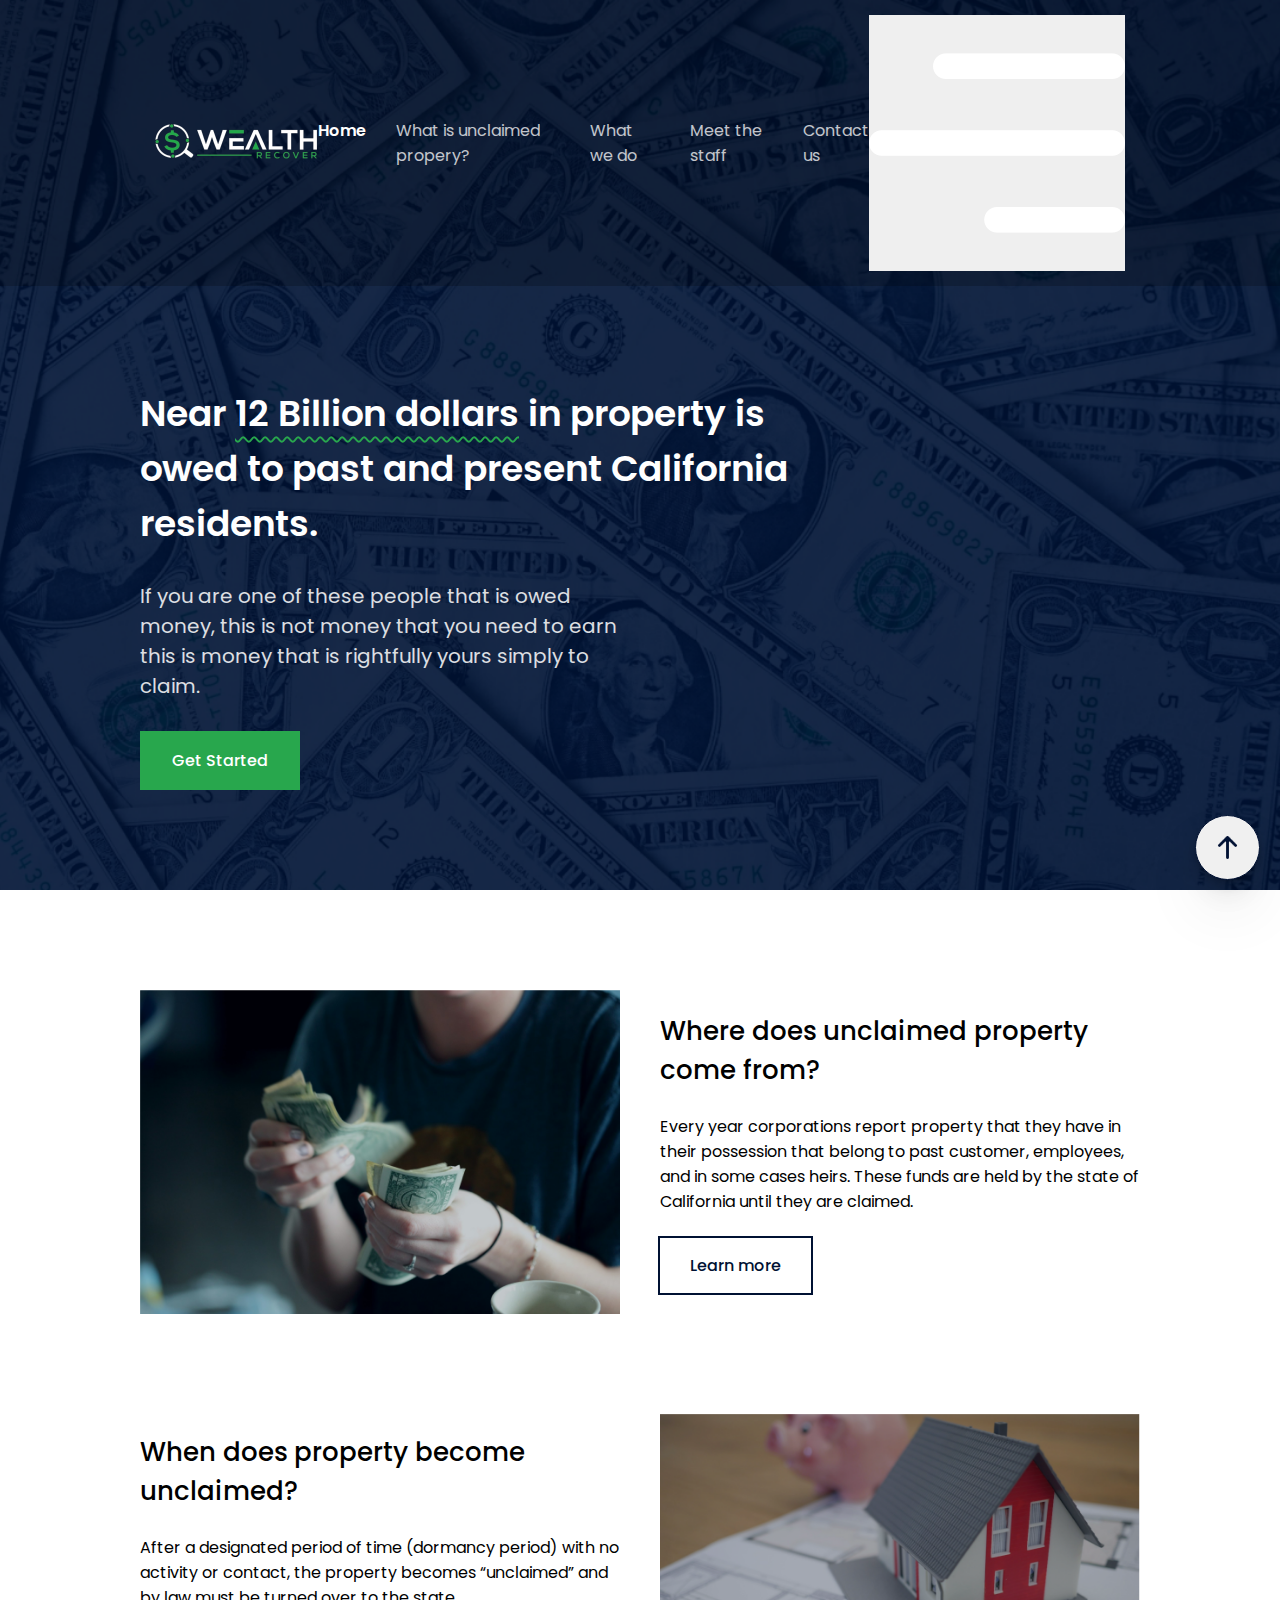
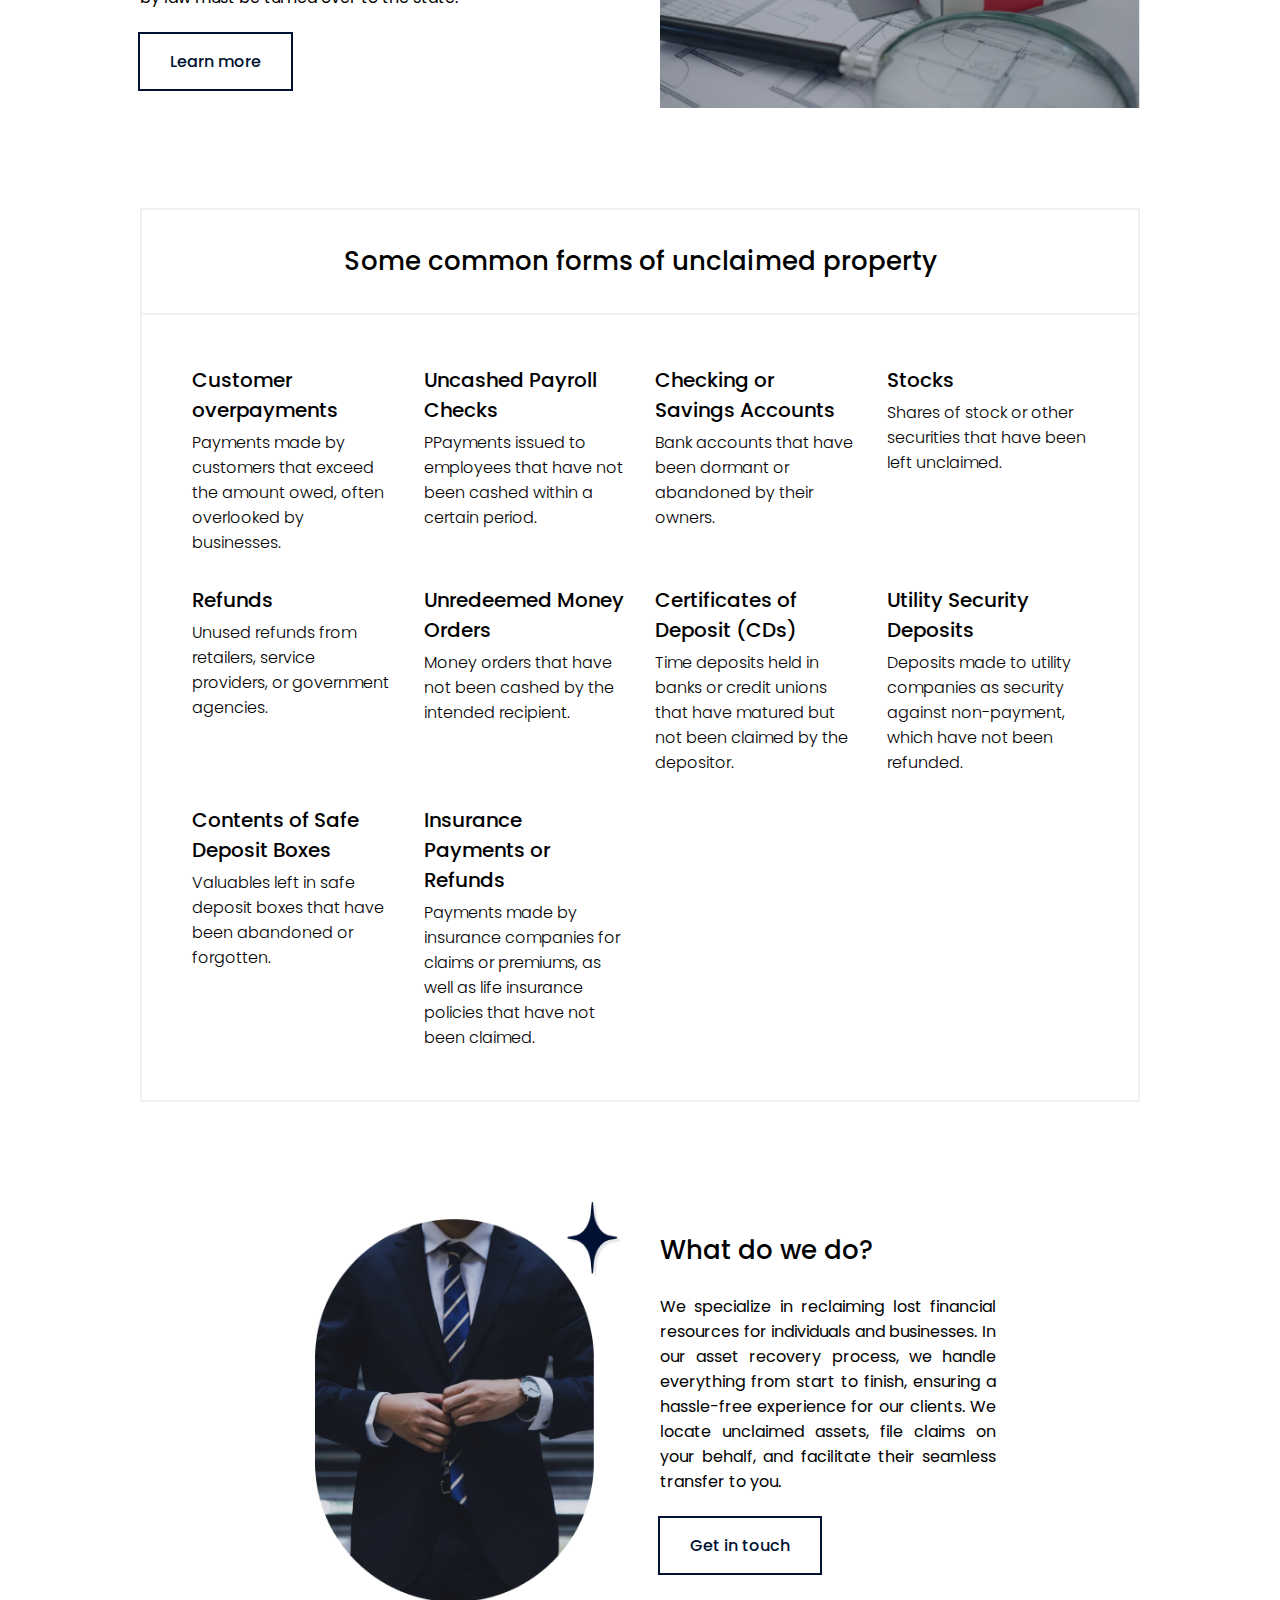
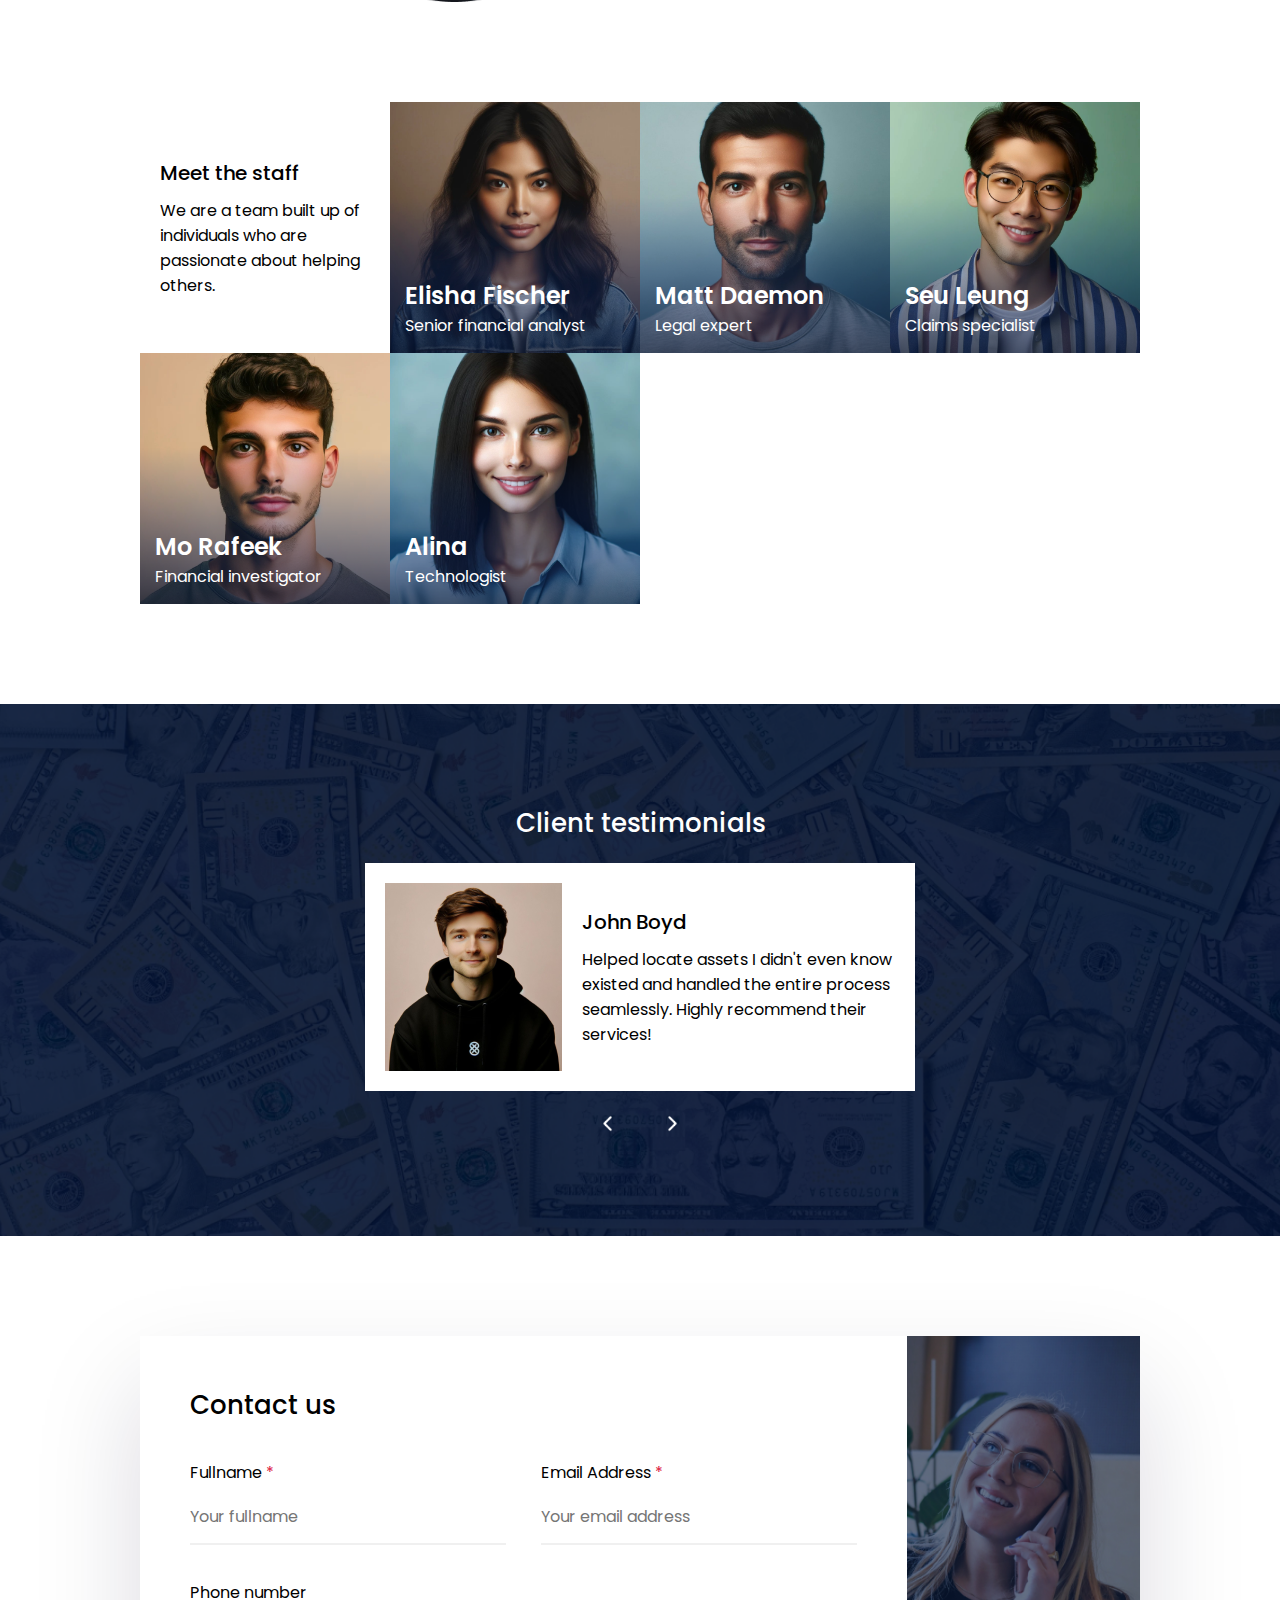
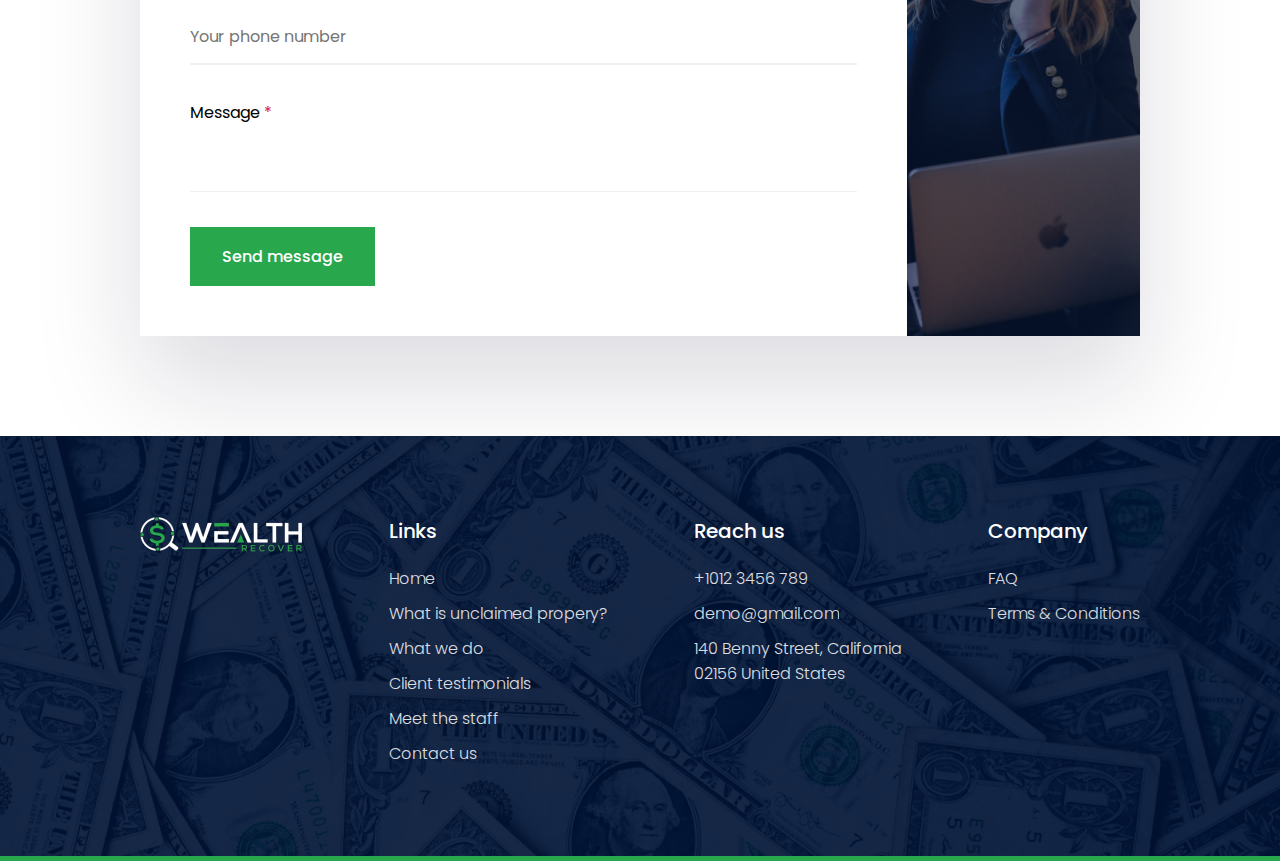
<file: index.html>
<!DOCTYPE html>
<html lang="en">
    <head>
        <meta charset="UTF-8" />
        <meta name="viewport" content="width=device-width, initial-scale=1.0" />
        <title>Wealth Recover &mdash; Home</title>

        <link rel="stylesheet" href="components.css" />
        <link rel="stylesheet" href="style.css" />
    </head>
    <body>
        <section class="section-hero">
            <div class="header-container">
                <header class="block">
                    <a class="header-logo" href="/">
                        <img src="img/logo.png" height="40" alt="site logo" />
                    </a>
                    <nav>
                        <ul>
                            <li>
                                <a class="selected" href="/">Home</a>
                            </li>
                            <li>
                                <a href="#what-is-unclaimed-property"
                                    >What is unclaimed propery?</a
                                >
                            </li>
                            <li>
                                <a href="#what-we-do">What we do</a>
                            </li>
                            <li>
                                <a href="#staff">Meet the staff</a>
                            </li>
                            <li>
                                <a href="#contact">Contact us</a>
                            </li>
                        </ul>
                    </nav>
                    <button onclick="toggleMenu()" class="menu-btn">
                        <img src="img/menu.png" />
                    </button>
                </header>
                <div id="mobile-menu">
                    <menu>
                        <button
                            onclick="toggleMenu()"
                            class="menu-btn close-menu-btn"
                        >
                            <img src="img/close.png" />
                        </button>
                        <ul>
                            <li>
                                <a href="/">Home</a>
                            </li>
                            <li>
                                <a href="#what-is-unclaimed-property"
                                    >What is unclaimed propery?</a
                                >
                            </li>
                            <li>
                                <a href="#what-we-do">What we do</a>
                            </li>
                            <li>
                                <a href="#staff">Meet the staff</a>
                            </li>
                            <li>
                                <a href="#contact">Contact us</a>
                            </li>
                        </ul>
                    </menu>
                </div>
            </div>
            <main class="hero block">
                <h1>
                    Near
                    <span class="text-highlight">12 Billion dollars</span> in
                    property is owed to past and present California residents.
                </h1>
                <p>
                    If you are one of these people that is owed money, this is
                    not money that you need to earn this is money that is
                    rightfully yours simply to claim.
                </p>
                <a href="#contact" class="btn btn-primary">Get Started</a>
            </main>
        </section>

        <section id="what-is-unclaimed-property" class="section-01 block">
            <img src="img/section-1.png" alt="section 01 image" />

            <div class="content">
                <h2>Where does unclaimed property<br />come from?</h2>
                <p>
                    Every year corporations report property that they have in
                    their possession that belong to past customer, employees,
                    and in some cases heirs. These funds are held by the state
                    of California until they are claimed.
                </p>
                <a href="#contact" class="btn btn-secondary">Learn more</a>
            </div>
        </section>

        <section class="section-02 block">
            <img src="img/section-2.png" alt="section 02 image" />

            <div class="content">
                <h2>When does property become<br />unclaimed?</h2>
                <p>
                    After a designated period of time (dormancy period) with no
                    activity or contact, the property becomes “unclaimed” and by
                    law must be turned over to the state.
                </p>
                <a href="#contact" class="btn btn-secondary">Learn more</a>
            </div>
        </section>

        <section class="section-03 block">
            <div class="table">
                <div class="head">
                    <h2>Some common forms of unclaimed property</h2>
                </div>
                <div class="body">
                    <div>
                        <h3>Customer overpayments</h3>
                        <p>
                            Payments made by customers that exceed the amount
                            owed, often overlooked by businesses.
                        </p>
                    </div>
                    <div>
                        <h3>Uncashed Payroll Checks</h3>
                        <p>
                            PPayments issued to employees that have not been
                            cashed within a certain period.
                        </p>
                    </div>
                    <div>
                        <h3>Checking or Savings Accounts</h3>
                        <p>
                            Bank accounts that have been dormant or abandoned by
                            their owners.
                        </p>
                    </div>
                    <div>
                        <h3>Stocks</h3>
                        <p>
                            Shares of stock or other securities that have been
                            left unclaimed.
                        </p>
                    </div>
                    <div>
                        <h3>Refunds</h3>
                        <p>
                            Unused refunds from retailers, service providers, or
                            government agencies.
                        </p>
                    </div>
                    <div>
                        <h3>Unredeemed Money Orders</h3>
                        <p>
                            Money orders that have not been cashed by the
                            intended recipient.
                        </p>
                    </div>
                    <div>
                        <h3>Certificates of Deposit (CDs)</h3>
                        <p>
                            Time deposits held in banks or credit unions that
                            have matured but not been claimed by the depositor.
                        </p>
                    </div>
                    <div>
                        <h3>Utility Security Deposits</h3>
                        <p>
                            Deposits made to utility companies as security
                            against non-payment, which have not been refunded.
                        </p>
                    </div>
                    <div>
                        <h3>Contents of Safe Deposit Boxes</h3>
                        <p>
                            Valuables left in safe deposit boxes that have been
                            abandoned or forgotten.
                        </p>
                    </div>
                    <div>
                        <h3>Insurance Payments or Refunds</h3>
                        <p>
                            Payments made by insurance companies for claims or
                            premiums, as well as life insurance policies that
                            have not been claimed.
                        </p>
                    </div>
                </div>
            </div>
        </section>

        <section id="what-we-do" class="section-04 block">
            <img src="img/section-4.png" alt="section 04 image" />
            <div class="content">
                <h2>What do we do?</h2>
                <p>
                    We specialize in reclaiming lost financial resources for
                    individuals and businesses. In our asset recovery process,
                    we handle everything from start to finish, ensuring a
                    hassle-free experience for our clients. We locate unclaimed
                    assets, file claims on your behalf, and facilitate their
                    seamless transfer to you.
                </p>
                <a href="#contact" class="btn btn-secondary">Get in touch</a>
            </div>
        </section>

        <section id="staff" class="section-staff block">
            <div>
                <h3>Meet the staff</h3>
                <p>
                    We are a team built up of individuals who are passionate
                    about helping others.
                </p>
            </div>
            <div class="staff">
                <img src="img/staff-1.png" alt="staff image" />
                <div class="staff-info">
                    <h3>Elisha Fischer</h3>
                    <p>Senior financial analyst</p>
                </div>
            </div>
            <div class="staff">
                <img src="img/staff-2.png" alt="staff image" />
                <div class="staff-info">
                    <h3>Matt Daemon</h3>
                    <p>Legal expert</p>
                </div>
            </div>
            <div class="staff">
                <img src="img/staff-3.png" alt="staff image" />
                <div class="staff-info">
                    <h3>Seu Leung</h3>
                    <p>Claims specialist</p>
                </div>
            </div>
            <div class="staff">
                <img src="img/staff-4.png" alt="staff image" />
                <div class="staff-info">
                    <h3>Mo Rafeek</h3>
                    <p>Financial investigator</p>
                </div>
            </div>
            <div class="staff">
                <img src="img/staff-5.png" alt="staff image" />
                <div class="staff-info">
                    <h3>Alina</h3>
                    <p>Technologist</p>
                </div>
            </div>
        </section>

        <section id="testimonials" class="section-testimonials">
            <div class="testimonials block">
                <h2>Client testimonials</h2>
                <article class="testimonial">
                    <img
                        id="testimonial-image"
                        src="img/user-1.png"
                        alt="client face"
                    />
                    <div class="content">
                        <h4 id="testimonial-user">John Boyd</h4>
                        <p id="testimonial-review">
                            Helped locate assets I didn't even know existed and
                            handled the entire process seamlessly. Highly
                            recommend their services!
                        </p>
                    </div>
                </article>
                <div class="testimonial-control-container">
                    <img
                        class="prev-testimonial-btn"
                        height="25"
                        src="img/left-arrow.png"
                    />
                    <div class="dots"></div>
                    <img
                        class="next-testimonial-btn"
                        height="25"
                        src="img/right-arrow.png"
                    />
                </div>
            </div>
        </section>

        <section id="contact" class="section-contact block">
            <form action="https://formspree.io/f/xzbnjvpo" method="post">
                <h2>Contact us</h2>
                <div class="input-container">
                    <label for="name"
                        >Fullname <span class="required">*</span></label
                    >
                    <input
                        autocomplete="off"
                        type="text"
                        name="Full Name"
                        required
                        id="name"
                        placeholder="Your fullname"
                    />
                </div>
                <div class="input-container">
                    <label for="email"
                        >Email Address <span class="required">*</span></label
                    >
                    <input
                        autocomplete="off"
                        type="email"
                        name="email"
                        id="email"
                        required
                        placeholder="Your email address"
                    />
                </div>
                <div class="input-container phone-input">
                    <label for="phone">Phone number</label>
                    <input
                        autocomplete="off"
                        type="number"
                        name="Phone Number"
                        id="phone"
                        placeholder="Your phone number"
                    />
                </div>
                <div class="input-container message-input">
                    <label for="message"
                        >Message <span class="required">*</span></label
                    >
                    <textarea
                        autocomplete="off"
                        name="Message"
                        required
                        id="message"
                        cols="30"
                        rows="1"
                        spellcheck="false"
                    ></textarea>
                </div>
                <button class="btn btn-primary" type="submit">
                    Send message
                </button>
            </form>
            <img src="img/contact.jpg" alt="contact us image" />
        </section>

        <div class="footer-container">
            <footer class="block">
                <a class="footer-logo" href="/">
                    <img src="img/logo.png" height="40" alt="site logo" />
                </a>
                <ul>
                    <h4>Links</h4>
                    <li>
                        <a href="/">Home</a>
                    </li>
                    <li>
                        <a href="#what-is-unclaimed-property"
                            >What is unclaimed propery?</a
                        >
                    </li>
                    <li>
                        <a href="#what-we-do">What we do</a>
                    </li>
                    <li>
                        <a href="#testimonials">Client testimonials</a>
                    </li>
                    <li>
                        <a href="#staff">Meet the staff</a>
                    </li>
                    <li>
                        <a href="#contact">Contact us</a>
                    </li>
                </ul>
                <ul>
                    <h4>Reach us</h4>
                    <li>
                        <a href="tel:+10123456789">+1012 3456 789</a>
                    </li>
                    <li>
                        <a href="mailto:demo@gmail.com">demo@gmail.com</a>
                    </li>
                    <li>
                        <a href="#"
                            >140 Benny Street, California<br />02156 United
                            States</a
                        >
                    </li>
                </ul>
                <ul>
                    <h4>Company</h4>
                    <li>
                        <a href="faq.html">FAQ</a>
                    </li>
                    <li>
                        <a href="terms.html">Terms & Conditions</a>
                    </li>
                </ul>
            </footer>
        </div>

        <a title="go to top" class="btn go-to-top" href="#">
            <img src="img/up-arrow.png" alt="arrow top" />
        </a>

        <script src="script.js"></script>
    </body>
</html>
</file>
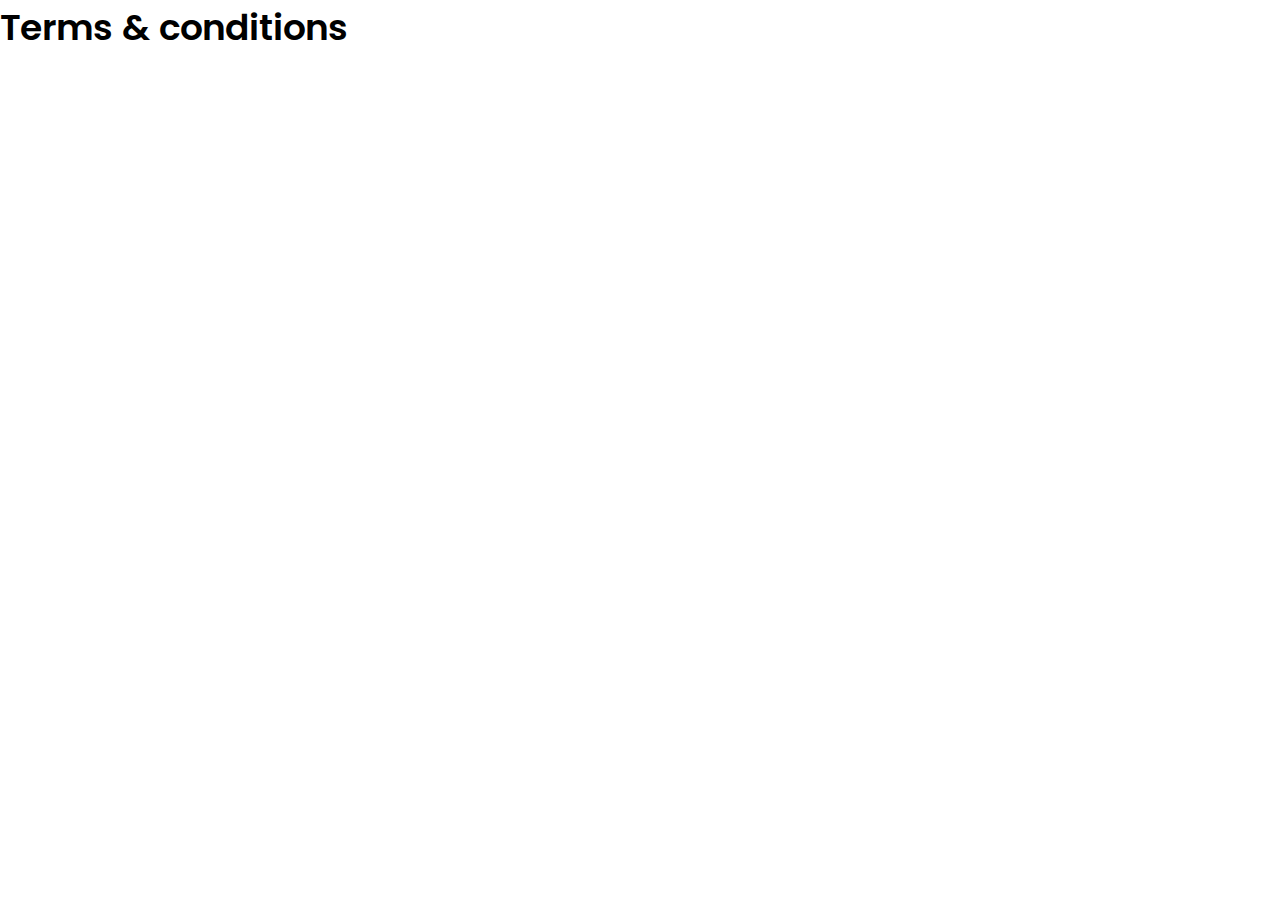
<file: terms.html>
<!DOCTYPE html>
<html lang="en">
    <head>
        <meta charset="UTF-8" />
        <meta name="viewport" content="width=device-width, initial-scale=1.0" />
        <title>Wealth Recover &mdash; Terms & conditions</title>

        <link rel="stylesheet" href="components.css" />
        <link rel="stylesheet" href="style.css" />
    </head>
    <body>
        <h1>Terms & conditions</h1>
    </body>
</html>
</file>
<file: components.css>
.block {
    max-width: 1000px;
    margin: 0 auto;
}

a {
    text-decoration: none;
}

a.selected {
    font-weight: 600;
    opacity: 1;
}

h1 {
    font-size: 36px;
    font-weight: 600;
}

h2 {
    font-size: 26px;
    font-weight: 500;
}

h3 {
    font-size: 20px;
    font-weight: 500;
}

h4 {
    font-size: 20px;
    font-weight: 500;
}

.btn,
button {
    border: none;
    outline: none;
    width: max-content;
    padding: 10;
    font-family: inherit;
    text-decoration: none;
    cursor: pointer;
    font-size: 16px;
    font-weight: 500;
    /* border-radius: 10px; */

    display: flex;
    align-items: center;
    justify-content: center;

    transition: all .3s ease-in-out;
}

.btn-primary {
    background-color: var(--secondary-color);
    color: white;
    border: 2px solid transparent;
    padding: 15px 30px;


}


.btn-secondary {
    background-color: white;
    color: var(--primary-color);
    outline: 2px solid var(--primary-color);
    padding: 15px 30px;

    /* border-left: 8px solid var(--primary-color); */
}


input,
textarea {
    outline: none;
    border: none;
    padding: 14px 0;
    font-size: 16px;
    font-family: inherit;
    border-bottom: 2px solid var(--light);

    transition: all .3s ease;
}

textarea {
    border-bottom: 1px solid var(--light);
    padding: 18px 0;
    resize: none;
}

input:focus,
textarea:focus {
    border-bottom: 2px solid var(--primary-color);
}

section {
    margin-bottom: 100px;
}

.required {
    color: crimson;
}


.text-highlight {
    text-decoration: underline;
    text-decoration-thickness: 2px;
    text-decoration-color: var(--secondary-color);
    text-decoration-style: wavy;
    text-underline-offset: 10px;
}

@media only screen and (max-width: 600px) {
    h1 {
        font-size: 33px;
    }

    h2 {
        font-size: 22px;
    }

    input,
    textarea {
        padding: 10px 0;
    }

    label {
        font-size: 14px;
    }
  }
</file>
<file: style.css>
/* Import Font */
@import url("https://fonts.googleapis.com/css2?family=Poppins:ital,wght@0,300;0,400;0,500;0,600;0,700;0,800;0,900;1,400&display=swap");

:root {
    --primary-color: #001133;
    --secondary-color: #28a74d;
    /* --border-radius: 20px; */
    --light: rgb(240, 240, 240);
}

/* Global Reset */
* {
    padding: 0;
    margin: 0;
    box-sizing: border-box;
}

html {
    scroll-behavior: smooth;
}

::selection {
    color: white;
    background-color: var(--secondary-color);
}
body {
    font-family: "Poppins", sans-serif;
    overflow-x: hidden;
}

body::-webkit-scrollbar {
    width: 10px;
}

body::-webkit-scrollbar-track {
    background-color: whitesmoke;
}

body::-webkit-scrollbar-thumb {
    background-color: var(--secondary-color);
    cursor: pointer;
}

/* Header ------------Header-------------------Header--------------Header---------------  */

.header-container {
    background-color: rgba(0, 0, 0, 0.2);
}

header {
    display: flex;
    align-items: center;
    padding: 15px;
}

.header-logo {
    margin-right: auto;

    display: flex;
    align-items: center;
}

header nav ul {
    display: flex;
    list-style-type: none;
    gap: 30px;
}

header nav ul li a {
    color: white;
    opacity: 0.75;
}

header #menu-btn {
    width: 55px;
    height: 55px;
    background-color: transparent;
    padding: 10px;

    display: none;
}

#menu-btn img {
    width: 100%;
}

#mobile-menu {
    position: fixed;
    top: 0;
    right: 0;
    bottom: 0;
    left: 0;
    background-color: #000d27;

    transform: translateX(120%);
    z-index: 998;

    transition: .5s ease;
}

/*  Hero  ------------ Hero ------------------- Hero -------------- Hero ---------------  */
.section-hero {
    display: flex;
    flex-direction: column;

    background: url("img/hero-image.png");
    background-position: center;
    background-repeat: no-repeat;
    background-size: cover;
}

.hero {
    flex: 1;

    display: flex;
    flex-direction: column;
    justify-content: center;
    gap: 30px;
    padding: 100px 0;
}

.hero h1 {
    color: white;
    max-width: 70%;
}

.hero p {
    color: white;
    max-width: 50%;
    font-size: 20px;
    opacity: 0.85;
}

/* Section commons */
.section-01,
.section-02,
.section-04 {
    display: grid;
    grid-template-columns: 1fr 1fr;
    align-items: center;
    gap: 40px;

    margin-bottom: 100px;
}

.section-01 .content,
.section-02 .content,
.section-04 .content {
    display: flex;
    flex-direction: column;
    gap: 24px;
}

/*  section01  ------------ section01 ------------------- section01 -------------- section01 ---------------  */

.section-01 img {
    width: 100%;
}

/*  section02  ------------ section02 ------------------- section02 -------------- section02 ---------------  */

.section-02 img {
    width: 100%;
    order: 1;
}

/*  section03  ------------ section03 ------------------- section03 -------------- section03 ---------------  */
.section-03 {
    margin-bottom: 100px;
}

.section-03 .table,
.head,
.body {
    border: 1px solid var(--light);
    border-collapse: collapse;
}

.table {
    /* border-radius: 20px; */
}

.head {
    padding: 32px;
    display: flex;
    align-items: center;
    justify-content: center;
    text-align: center;

    /* border-radius: 20px 20px 0 0; */
}

.body {
    padding: 50px;
    display: grid;
    grid-template-columns: 1fr 1fr 1fr 1fr;
    gap: 30px;

    /* border-radius: 0 0 20px 20px ; */
}

.body div {
    display: flex;
    flex-direction: column;
    gap: 5px;
}

.body div p {
    font-weight: 300;
}

/*  section04  ------------ section04 ------------------- section04 -------------- section04 ---------------  */

.section-04 {
    gap: 40px;
    justify-items: center;
}

.section-04 img {
    justify-self: end;
    max-height: 400px;
}

.section-04 .content p {
    max-width: 70%;
    text-align: justify;
}

/*  staff  ------------ staff ------------------- staff -------------- staff ---------------  */
.section-staff {
    display: grid;
    grid-template-columns: 1fr 1fr 1fr 1fr;
    margin-bottom: 100px;
    /* gap: 10px; */
}

.staff {
    position: relative;
    color: white;
}

.staff img {
    width: 100%;
    height: 100%;
    object-fit: cover;
}

.staff .staff-info {
    position: absolute;
    bottom: 15px;
    left: 15px;
}

.staff .staff-info h3 {
    font-weight: 600;
    font-size: 24px;
}

.section-staff div:first-child {
    display: flex;
    flex-direction: column;
    padding: 20px;

    justify-content: center;
    gap: 10px;
}

.section-staff .staff:nth-child(2) img {
    /* border-radius: 20px 0 0 0; */
}

.section-staff .staff:nth-child(4) img {
    /* border-radius: 0 20px 20px 0; */
}

.section-staff .staff:nth-child(5) img {
    /* border-radius: 20px 0 0 20px; */
}

.section-staff .staff:last-child img {
    /* border-radius: 0 0 20px 0; */
}

/*  testimonials  ------------ testimonials ------------------- testimonials -------------- testimonials ---------------  */
.section-testimonials {
    background: url("img/testimonial-bg.png");
    background-position: center;
    background-repeat: no-repeat;
    background-size: cover;

    padding: 100px 0;
    display: flex;
    align-items: center;
    justify-content: center;
}

.testimonials {
    display: flex;
    flex-direction: column;
    align-items: center;
    gap: 20px;
}

.testimonials h2 {
    color: white;
}

.testimonial {
    max-width: 55%;
    background-color: white;
    padding: 20px;
    /* border-radius: 20px; */

    display: flex;
    align-items: center;
    gap: 20px;
}

.testimonial img {
    /* border-radius: 10px; */
}

.testimonial .content {
    display: flex;
    flex-direction: column;
    gap: 10px;
}

.testimonials .testimonial-control-container {
    display: flex;
    gap: 20px;
    align-items: center;
}

.testimonials .testimonial-control-container .dots {
    display: flex;
    gap: 10px;
    align-items: center;
}

.dots div {
    width: 10px;
    height: 10px;
    border-radius: 100px;
    background-color: rgba(255, 255, 255, .85);
}

.dots div.current {
    background-color: var(--secondary-color);
    border: 2px solid rgba(255, 255, 255, .5);
    width: 12px;
    height: 12px;
}

/*  contact  ------------ contact ------------------- contact -------------- contact ---------------  */

.section-contact {
    display: grid;
    grid-template-columns: 2fr 1fr;
    box-shadow: rgba(17, 12, 46, 0.15) 0px 48px 100px 0px;
    /* border-radius: 20px; */

    margin-bottom: 100px;
}

.section-contact form {
    display: grid;
    grid-template-columns: 1fr 1fr;
    gap: 35px;
    padding: 50px;
}

.section-contact form .input-container {
    display: flex;
    flex-direction: column;
    gap: 5px;
}



.section-contact img {
    width: 100%;
    height: 100%;
    object-fit: cover;
    /* border-radius: 0 20px 20px 0; */
}

.section-contact .phone-input,
.message-input,
h2 {
    grid-column: span 2;
}

/*  footer  ------------ footer ------------------- footer -------------- footer ---------------  */

.footer-container {
    background: url("img/hero-image.png");
    background-position: center;
    background-repeat: no-repeat;
    background-size: cover;

    border-bottom: 5px solid var(--secondary-color);
    padding: 80px 0;
}

footer {
    display: flex;
    justify-content: space-between;
}

footer ul {
    list-style-type: none;
    color: white;
}

footer ul h4 {
    margin-bottom: 20px;
}

footer ul li {
    margin-bottom: 10px;
}

footer ul li a {
    color: white;
    opacity: 0.85;
    font-weight: 300;
}


.go-to-top {
    width: 65px;
    height: 65px;
    padding: 20px;

    display: flex;
    flex-direction: column;
    align-items: center;
    justify-content: center;

    background-color: var(--light);
    border-radius: 100px;
    border: 1px solid var(--primary-color);

    position: fixed;
    right: 20px;
    bottom: 20px;

    box-shadow: rgba(0, 0, 0, 0.07) 0px 1px 2px, rgba(0, 0, 0, 0.07) 0px 2px 4px, rgba(0, 0, 0, 0.07) 0px 4px 8px, rgba(0, 0, 0, 0.07) 0px 8px 16px, rgba(0, 0, 0, 0.07) 0px 16px 32px, rgba(0, 0, 0, 0.07) 0px 32px 64px;
}

.go-to-top img {
    width: 100%;
}

@media only screen and (max-width: 1060px) {

    .block {
        max-width: unset;
        margin: 0 auto;
        padding: 20px;
    }

    /* Header ------------Header-------------------Header--------------Header---------------  */

    header {
        padding: 10px 20px;
    }

    header nav{
        display: none;
    }

    header #menu-btn {
        display: flex;
    }


    /*  Hero  ------------ Hero ------------------- Hero -------------- Hero ---------------  */

    .hero {
        flex: 1;
    
        display: flex;
        flex-direction: column;
        gap: 30px;
        padding: 80px 20px;
    }

    .hero h1 {
        max-width: 80%;
    }

    .hero p {
        max-width: 65%;
        font-size: 18px;
    }


    /*  section01  ------------ section01 ------------------- section01 -------------- section01 ---------------  */

    /* Section commons */
    .section-01,
    .section-02,
    .section-04 {
        margin-bottom: 100px;
    }

    .section-01 img {
        height: 100%;
        width: 100%;
        object-fit: cover;
    }


    /*  section02  ------------ section02 ------------------- section02 -------------- section02 ---------------  */

    .section-02 img {
        height: 100%;
        width: 100%;
        object-fit: cover;
    }


    /*  section03  ------------ section03 ------------------- section03 -------------- section03 ---------------  */

    .section-03 {
        margin-bottom: 100px;
    }

    .head {
        padding: 28px;
    }

    .body {
        padding: 40px;
        grid-template-columns: 1fr 1fr;
        gap: 40px;
        align-items: start;
    }



    /*  section04  ------------ section04 ------------------- section04 -------------- section04 ---------------  */

    .section-04 {
        gap: 50px;
        justify-items: center;
    }

    .section-04 img {
        justify-self: end;
        max-height: 300px;
    }
    
    /*  staff  ------------ staff ------------------- staff -------------- staff ---------------  */
    .section-staff {
        grid-template-columns: 1fr 1fr 1fr;
        margin-bottom: 70px;
    }

    .section-staff .staff:nth-child(2) img {
        /* border-radius: 20px 0 0 0; */
    }

    .section-staff .staff:nth-child(3) img {
        /* border-radius: 0 20px 0 0; */
    }

    .section-staff .staff:nth-child(4) img {
        /* border-radius: 20px 0 0 20px; */
    }

    .section-staff .staff:nth-child(5) img {
        /* border-radius: 0; */
    }

    .section-staff .staff:last-child img {
        /* border-radius: 0 0 20px 0; */
    }

    /*  testimonials  ------------ testimonials ------------------- testimonials -------------- testimonials ---------------  */
    .section-testimonials {
        padding: 50px 0;
        margin-bottom: 70px;
    }


    .testimonial {
        max-width: 75%;
        /* border-radius: 60px; */
        padding: 12px;
    }

    .testimonial img {
        /* border-radius: 10px; */
        width: 100px;
        height: 200px;
        object-fit: cover;
        /* border-radius: 100px; */
    }

    .testimonial .content {
        gap: 5px;
    }

    /*  contact  ------------ contact ------------------- contact -------------- contact ---------------  */

    .section-contact {
        grid-template-columns: 1fr;
        /* border-radius: 10px; */
        margin-bottom: 50px;
        padding: 20px;
        box-shadow: none;
    }

    .section-contact form {
        grid-template-columns: 1fr;
        gap: 35px;
        padding: 50px;
        /* border-radius: 10px; */
        box-shadow: rgba(17, 12, 46, 0.15) 0px 48px 100px 0px;

    }

    .section-contact img {
       display: none;
    }

    .section-contact .phone-input,
    .message-input,
    h2 {
        grid-column: unset;
    }

    /*  footer  ------------ footer ------------------- footer -------------- footer ---------------  */

    .footer-container {
        padding: 50px 0;
    }

    footer {
        display: grid;
        grid-template-columns: 1fr 1fr;
        gap: 50px;
    }

    .footer-logo {
        grid-column: span 2;
    }

    footer ul h4 {
        margin-bottom: 10px;
    }

    footer ul li {
        margin-bottom: 15px;
    }


}

@media only screen and (max-width: 600px) {

    .block {
        max-width: unset;
        margin: 0 auto;
        padding: 20px;
    }

    .btn {
        width: 100%;
    }


    /* Header ------------Header-------------------Header--------------Header---------------  */

    header {
        padding: 10px 20px;
    }

    header nav{
        display: none;
    }

    header #menu-btn {
        display: flex;
    }


    /*  Hero  ------------ Hero ------------------- Hero -------------- Hero ---------------  */

    .hero {
        flex: 1;
    
        display: flex;
        flex-direction: column;
        justify-content: center;
        gap: 30px;
        padding: 50px 20px;
    }
    
    .hero h1 {
        max-width: unset;
        text-align: center;
    }
    
    .hero p {
        max-width: unset;
        font-size: 18px;
        text-align: center;
    }

    .hero .btn {
        margin: 0 auto;
    }


    /* Section commons */
    .section-01,
    .section-02,
    .section-04 {
        display: grid;
        grid-template-columns: 1fr;
        align-items: center;
        gap: 30px;

        margin-bottom: 90px;
    }

    .section-01 .content,
    .section-02 .content,
    .section-04 .content {
        display: flex;
        flex-direction: column;
        align-items: center;
        text-align: center;
        gap: 20px;
    }
    


    /*  section01  ------------ section01 ------------------- section01 -------------- section01 ---------------  */

    .section-01 img {
        width: 100%;
    }


    /*  section02  ------------ section02 ------------------- section02 -------------- section02 ---------------  */

    .section-02 img {
        width: 100%;
        order: unset;
    }


    /*  section03  ------------ section03 ------------------- section03 -------------- section03 ---------------  */
    .section-03 {
        margin-bottom: 90px;
    }


    .head {
        padding: 28px;
    }

    .body {
        padding: 28px;
        grid-template-columns: 1fr;
        gap: 25px;
    }

    .body div {
        gap: 5px;
        border-bottom: 2px solid var(--light);
        padding-bottom: 25px;
    }

    .body div:last-child {
        border-bottom: none;
    }

    .body div p {
        font-weight: 300;
    }


    /*  section04  ------------ section04 ------------------- section04 -------------- section04 ---------------  */

    .section-04 {
        gap: 20px;
        justify-items: center;
    }

    .section-04 img {
        justify-self: center;
        margin-right: -30px;
        max-height: 300px;
    }

    .section-04 .content p {
        max-width: unset;
        text-align: center;
    }

    .section-04 .btn {
        width: max-content;
    }

    /*  staff  ------------ staff ------------------- staff -------------- staff ---------------  */

    .section-staff {
        grid-template-columns: 1fr 1fr;
        margin-bottom: 90px;
        gap: 10px;
    }


    .staff .staff-info {
        position: absolute;
        bottom: 15px;
        left: 15px;
    }

    .staff .staff-info h3 {
        font-weight: 500;
        font-size: 18px;
    }

    .staff .staff-info p {
        font-size: 14px;
    }

    .section-staff div:first-child {
        padding: 15px;
        border: 2px solid var(--light);
        /* border-radius: 10px 0 0 0 ; */
    }

    .section-staff .staff:nth-child(2) img {
        /* border-radius: 0 !important; */
    }

    .section-staff .staff:nth-child(4) img {
        /* border-radius: 0 0 0 10px !important; */
    }

    .section-staff .staff:nth-child(5) img {
        /* border-radius: 0 0 0 20px; */
    }

    .section-staff .staff:last-child img {
        /* border-radius: 0 0 20px 0; */
    }

    /*  testimonials  ------------ testimonials ------------------- testimonials -------------- testimonials ---------------  */
    .section-testimonials {
        padding: 50px 0;
        margin-bottom: 50px;
    }

    .testimonials {
        gap: 20px;
    }

    .testimonial {
        max-width: unset;
        /* border-radius: 60px; */
        padding: 12px;
    }

    .testimonial img {
        /* border-radius: 10px; */
        width: 100px;
        height: 200px;
        object-fit: cover;
        /* border-radius: 100px; */
    }

    .testimonial .content {
        gap: 5px;
    }


    /*  contact  ------------ contact ------------------- contact -------------- contact ---------------  */

    .section-contact {
        grid-template-columns: 1fr;
        /* border-radius: 10px; */
        margin-bottom: 50px;
        padding: 20px;
        box-shadow: none;
    }

    .section-contact form {
        grid-template-columns: 1fr;
        gap: 35px;
        padding: 20px;
        /* border-radius: 10px; */
        box-shadow: rgba(17, 12, 46, 0.15) 0px 48px 100px 0px;

    }

    .section-contact img {
       display: none;
    }

    .section-contact .phone-input,
    .message-input,
    h2 {
        grid-column: unset;
    }

    /*  footer  ------------ footer ------------------- footer -------------- footer ---------------  */

    .footer-container {
        padding: 50px 0;
    }

    footer {
        display: grid;
        grid-template-columns: 1fr 1fr;
        row-gap: 30px;
        column-gap: 15px;
    }

    .footer-logo {
        grid-column: span 2;
    }

    footer ul h4 {
        margin-bottom: 10px;
    }

    footer ul li {
        margin-bottom: 15px;
    }

    .go-to-top {
        width: 45px;
        height: 45px;
        padding: 10px;

        right: 12px;
        bottom: 12px;
    }

}
</file>
